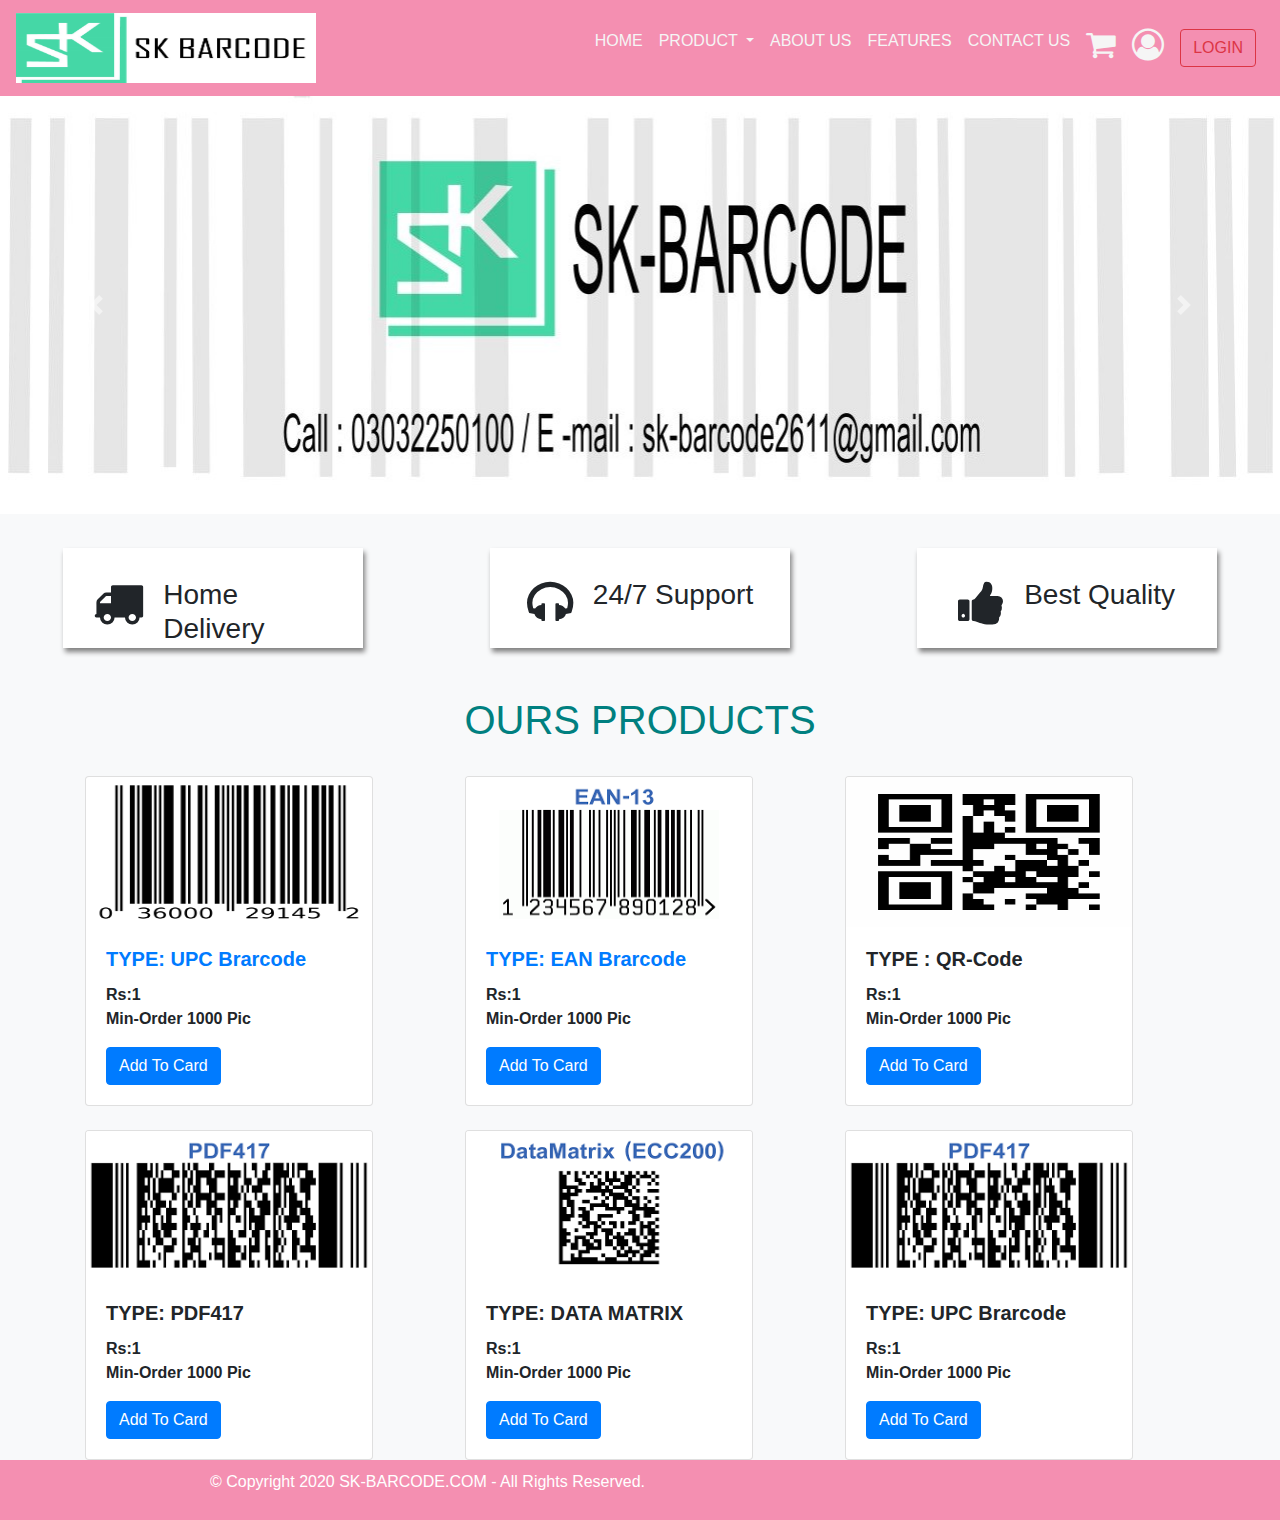
<file: index.html>
<!DOCTYPE html>
<html lang="en">

<head>
    <meta charset="UTF-8">
    <meta name="viewport" content="width=device-width, initial-scale=1.0">
    <title>E-Commerace(SK-Barcode)</title>
    <link rel="stylesheet" href="style.css">
    <link rel="stylesheet" href="https://cdnjs.cloudflare.com/ajax/libs/font-awesome/4.7.0/css/font-awesome.min.css">
    <link rel="stylesheet" href="https://stackpath.bootstrapcdn.com/bootstrap/4.4.1/css/bootstrap.min.css"
        integrity="sha384-Vkoo8x4CGsO3+Hhxv8T/Q5PaXtkKtu6ug5TOeNV6gBiFeWPGFN9MuhOf23Q9Ifjh" crossorigin="anonymous">
</head>

<body>
    <div class="position-relative">
        <nav class="navbar navbar-expand-lg navbar-light  " style="background-color: #F48FB1; ">
            <a class="navbar-brand" href="#"><img src="image/logo.png" alt="" height="70px" width="300px"></a>
            <button class="navbar-toggler" type="button" data-toggle="collapse" data-target="#navbarText"
                aria-controls="navbarText" aria-expanded="false" aria-label="Toggle navigation">
                <span class="navbar-toggler-icon"></span>
            </button>
            <div class="collapse navbar-collapse" id="navbarText">
                <ul class="navbar-nav mr-auto">
                </ul>
                <span class="navbar-text">
                    <ul class="navbar-nav mr-auto">
                        <li class="nav-item active">
                            <a class="nav-link" href="index.html">HOME <span class="sr-only">(current)</span></a>
                        </li>
                        <li class="nav-item dropdown ">
                            <a class="nav-link dropdown-toggle" href="#" id="navbarDropdownMenuLink" role="button"
                                data-toggle="dropdown" aria-haspopup="true" aria-expanded="false">
                                PRODUCT
                            </a>
                            <!-- <div class="dropdown-menu " aria-labelledby="navbarDropdownMenuLink">
                          <a class="dropdown-item" href="#">ONE-DEMENSIONAL CODE</a>
                          
                          <a class="dropdown-item" href="#">TWO-DEMENSIONAL CODE</a>
                        </div> -->
                            <div class="dropdown-menu mega-menu" aria-expanded="navbarDropdown">
                                <div class="row">
                                    <div class="col-md-6">
                                        <strong class="hd"> ONE-DEMENSIONAL CODE </strong> <br>
                                        <a class="nv" href="UPCCodes.html"> UPC Codes</a><br>
                                        <a class="nv" href="EANCodes.html">ENA Code</a>
                                    </div>
                                    <div class="col-md-6">
                                        <strong class="hd"> TWO-DEMENSIONAL CODE </strong></a><br>
                                        <a class="nv" href="#"> DATA MATRIX</a><br>
                                        <a class="nv" href="#">QR CODES (Quick Responsive Code)</a><br>
                                        <a class="nv" href="#"> PDF417</a>
                                    </div>

                                </div>

                            </div>
                        </li>
                        <li class="nav-item">
                            <a class="nav-link" href="about.html">ABOUT US</a>
                        </li>

                        <li class="nav-item">
                            <a class="nav-link" href="ferature.html">FEATURES</a>
                        </li>
                        <li class="nav-item">
                            <a class="nav-link" href="contact.html">CONTACT US</a>
                        </li>
                        <li class="nav-item">
                            <a class="nav-link" href="card.html"><i class="fa fa-shopping-cart"
                                    aria-hidden="true"></i></a>
                        </li>
                        <li class="nav-item">
                            <a class="nav-link" href="uesr.html"><i class="fa fa-user-circle-o"
                                    aria-hidden="true"></i></a>
                        </li>
                        <li class="nav-item">
                            <a class="nav-link" href="login.html"><button type="button"
                                    class="btn btn-outline-danger">LOGIN
                                </button></a>
                        </li>

                    </ul>

                </span>

            </div>
        </nav>
    </div>

    <div id="carouselExampleIndicators" class="carousel slide" data-ride="carousel">
        <ol class="carousel-indicators">
            <li data-target="#carouselExampleIndicators" data-slide-to="0" class="active"></li>
            <li data-target="#carouselExampleIndicators" data-slide-to="1"></li>
            <li data-target="#carouselExampleIndicators" data-slide-to="2"></li>
        </ol>
        <div class="carousel-inner">
            <div class="carousel-item active">
                <img src="image/slide.jpg" class="d-block w-100" alt="...">
            </div>
            <div class="carousel-item">
                <img src="image/side 1.png" class="d-block w-100" alt="...">
            </div>
            <div class="carousel-item">
                <img src="image/sk.png" class="d-block w-100" alt="...">
            </div>

        </div>
        <a class="carousel-control-prev" href="#carouselExampleIndicators" role="button" data-slide="prev">
            <span class="carousel-control-prev-icon" aria-hidden="true"></span>
            <span class="sr-only">Previous</span>
        </a>
        <a class="carousel-control-next" href="#carouselExampleIndicators" role="button" data-slide="next">
            <span class="carousel-control-next-icon" aria-hidden="true"></span>
            <span class="sr-only">Next</span>
        </a>
    </div>
    <div class="bg-light">
    <br>
    <div class="maincard bg-light">
        <div class="card1">
            <div><i class="fa fa-truck" aria-hidden="true"></i></div>
            <div>
                <h3>Home Delivery</h3>
            </div>

        </div>
        <div class="card2">
            <div><i class="fa fa-headphones" aria-hidden="true"></i></div>
            <div>
                <h3>24/7 Support</h3>
            </div>
        </div>
        <div class="card3">
            <div><i class="fa fa-thumbs-up" aria-hidden="true"></i></div>
            <div>
                <h3>Best Quality</h3>
            </div>
        </div>

    </div>
    <br>
</div>
    <div class="arrivals bg-light">
        <div class="container">
            <br>
            <h1> OURS PRODUCTS</h1>
            <br>
            <div class="row">

                <div class="col">
                    <div class="card" style="width: 18rem;">
                        <img src="image/upc1.png" height="150px" class="card-img-top" alt="...">
                        <div class="card-body">
                            <a href="UPCCodes.html"> <h5 class="card-title"> TYPE: UPC Brarcode</h5></a> 
                            <p class="card-text">Rs:1 <br> Min-Order 1000 Pic</p>
                            <a href="card.html" class="btn btn-primary">Add To Card</a>
                        </div>
                    </div>
                </div>
                <div class="col">
                    <div class="card" style="width: 18rem;">
                        <img src="image/ena1.png" height="150px" class="card-img-top" alt="...">
                        <div class="card-body">
                            <a href="EANCodes.html"><h5 class="card-title">TYPE: EAN Brarcode</h5> </a>
                            <p class="card-text">Rs:1 <br> Min-Order 1000 Pic</p>
                            <a href="card.html" class="btn btn-primary">Add To Card</a>
                        </div>
                    </div>
                </div>
                <div class="col">
                    <div class="card" style="width: 18rem;">
                        <img src="image/qrcode1.png" height="150px" class="card-img-top"alt="...">
                        <div class="card-body">
                            <h5 class="card-title">TYPE : QR-Code</h5>
                            <p class="card-text">Rs:1 <br> Min-Order 1000 Pic</p>
                            <a href="card.html" class="btn btn-primary">Add To Card</a>
                        </div>
                    </div>
                </div>

                <div class="col">
                    <br>
                    <div class="card" style="width: 18rem;">
                        <img src="image/pdf1.png" height="150px" class="card-img-top" alt="...">
                        <div class="card-body">
                            <h5 class="card-title"> TYPE: PDF417</h5>
                            <p class="card-text">Rs:1 <br> Min-Order 1000 Pic</p>
                            <a href="card.html" class="btn btn-primary">Add To Card</a>
                        </div>
                    </div>
                </div>
                <div class="col">
                    <br>
                    <div class="card" style="width: 18rem;">
                        <img src="image/data1.png" height="150px" class="card-img-top" alt="...">
                        <div class="card-body">
                            <h5 class="card-title"> TYPE: DATA MATRIX</h5>
                            <p class="card-text">Rs:1 <br> Min-Order 1000 Pic</p>
                            <a href="card.html" class="btn btn-primary">Add To Card</a>
                        </div>
                    </div>
                </div>
                <div class="col">
                    <br>
                    <div class="card" style="width: 18rem;">
                        <img src="image/pdf1.png" height="150px" class="card-img-top" alt="...">
                        <div class="card-body">
                            <h5 class="card-title"> TYPE: UPC Brarcode</h5>
                            <p class="card-text">Rs:1 <br> Min-Order 1000 Pic</p>
                            <a href="card.html" class="btn btn-primary">Add To Card</a>
                        </div>
                    </div>
                </div>
                <!-- <div class="card" style="width: 18rem;">
                        <img src="..." class="card-img-top" alt="...">
                        <div class="card-body">
                          <h5 class="card-title">Card title</h5>
                          <p class="card-text">Some quick example text to build on the card title and make up the bulk of the card's content.</p>
                          <a href="#" class="btn btn-primary">Add To Card</a>
                        </div>
                      </div> -->

            </div>

        </div>

    </div>



    <!-- header -->
    <div class="container-fluid text-white bg-primary px-8" id="header">
        <p style="margin-left: 200px;">&copy; Copyright 2020 SK-BARCODE.COM - All Rights Reserved.</p>
    </div>


    <script src="https://code.jquery.com/jquery-3.4.1.slim.min.js"
        integrity="sha384-J6qa4849blE2+poT4WnyKhv5vZF5SrPo0iEjwBvKU7imGFAV0wwj1yYfoRSJoZ+n"
        crossorigin="anonymous"></script>
    <script src="https://cdn.jsdelivr.net/npm/popper.js@1.16.0/dist/umd/popper.min.js"
        integrity="sha384-Q6E9RHvbIyZFJoft+2mJbHaEWldlvI9IOYy5n3zV9zzTtmI3UksdQRVvoxMfooAo"
        crossorigin="anonymous"></script>
    <script src="https://stackpath.bootstrapcdn.com/bootstrap/4.4.1/js/bootstrap.min.js"
        integrity="sha384-wfSDF2E50Y2D1uUdj0O3uMBJnjuUD4Ih7YwaYd1iqfktj0Uod8GCExl3Og8ifwB6"
        crossorigin="anonymous"></script>
</body>

</html>
</file>
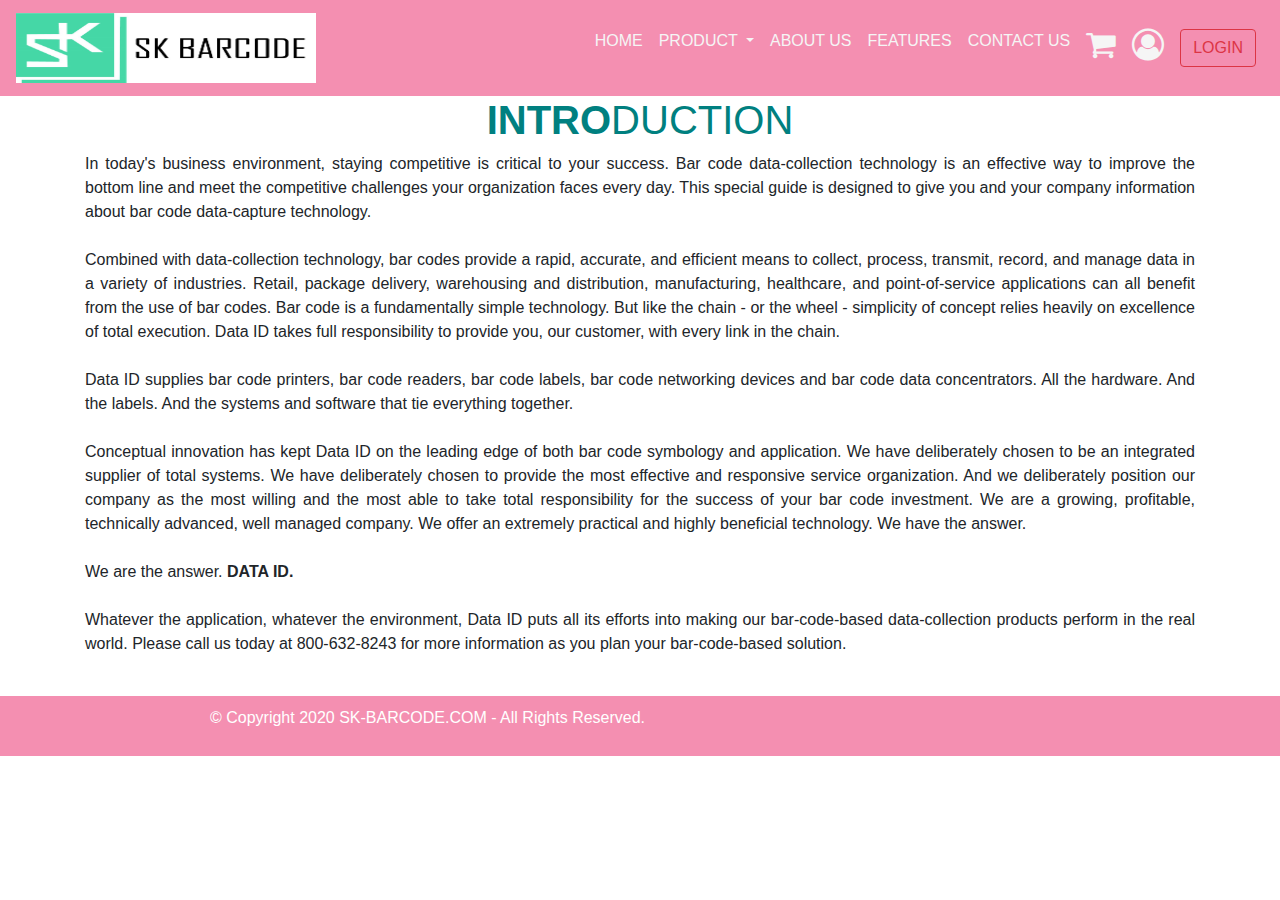
<file: about.html>
<!DOCTYPE html>
<html lang="en">

<head>
    <meta charset="UTF-8">
    <meta name="viewport" content="width=device-width, initial-scale=1.0">
    <title>E-Commerace(SK-Barcode)</title>
    <link rel="stylesheet" href="style.css">
    <link rel="stylesheet" href="https://cdnjs.cloudflare.com/ajax/libs/font-awesome/4.7.0/css/font-awesome.min.css">
    <link rel="stylesheet" href="https://stackpath.bootstrapcdn.com/bootstrap/4.4.1/css/bootstrap.min.css"
        integrity="sha384-Vkoo8x4CGsO3+Hhxv8T/Q5PaXtkKtu6ug5TOeNV6gBiFeWPGFN9MuhOf23Q9Ifjh" crossorigin="anonymous">
</head>

<body>
    <nav class="navbar navbar-expand-lg navbar-light " style="background-color: #F48FB1; ">
        <a class="navbar-brand" href="#"><img src="image/logo.png" alt="" height="70px" width="300px"></a>
        <button class="navbar-toggler" type="button" data-toggle="collapse" data-target="#navbarText"
            aria-controls="navbarText" aria-expanded="false" aria-label="Toggle navigation">
            <span class="navbar-toggler-icon"></span>
        </button>
        <div class="collapse navbar-collapse" id="navbarText">
            <ul class="navbar-nav mr-auto">
            </ul>
            <span class="navbar-text">
                <ul class="navbar-nav mr-auto">
                    <li class="nav-item active">
                        <a class="nav-link" href="index.html">HOME <span class="sr-only">(current)</span></a>
                    </li>
                    <li class="nav-item dropdown ">
                        <a class="nav-link dropdown-toggle" href="#" id="navbarDropdownMenuLink" role="button"
                            data-toggle="dropdown" aria-haspopup="true" aria-expanded="false">
                            PRODUCT
                        </a>
                        <!-- <div class="dropdown-menu " aria-labelledby="navbarDropdownMenuLink">
                          <a class="dropdown-item" href="#">ONE-DEMENSIONAL CODE</a>
                          
                          <a class="dropdown-item" href="#">TWO-DEMENSIONAL CODE</a>
                        </div> -->
                        <div class="dropdown-menu mega-menu" aria-expanded="navbarDropdown">
                            <div class="row">
                                <div class="col-md-6">
                                    <strong class="hd"> ONE-DEMENSIONAL CODE </strong> <br>
                                    <a class="nv" href="UPCCodes.html"> UPC Codes</a><br>
                                    <a class="nv" href="EANCodes.html">ENA Codes</a>
                                </div>
                                <div class="col-md-6">
                                    <strong class="hd"> TWO-DEMENSIONAL CODE </strong></a><br>
                                    <a class="nv" href="#"> DATA MATRIX</a><br>
                                    <a class="nv" href="#">QR CODES (Quick Responsive Code)</a><br>
                                    <a class="nv" href="#"> PDF417</a>
                                </div>

                            </div>

                        </div>
                    </li>
                    <li class="nav-item">
                        <a class="nav-link" href="about.html">ABOUT US</a>
                    </li>

                    <li class="nav-item">
                        <a class="nav-link" href="ferature.html">FEATURES</a>
                    </li>
                    <li class="nav-item">
                        <a class="nav-link" href="contact.html">CONTACT US</a>
                    </li>
                    <li class="nav-item">
                        <a class="nav-link" href="card.html"><i class="fa fa-shopping-cart" aria-hidden="true"></i></a>
                    </li>
                    <li class="nav-item">
                        <a class="nav-link" href="uesr.html"><i class="fa fa-user-circle-o" aria-hidden="true"></i></a>
                    </li>
                    <li class="nav-item">
                        <a class="nav-link" href="login.html"><button type="button" class="btn btn-outline-danger">LOGIN
                            </button></a>
                    </li>

                </ul>

            </span>

        </div>
    </nav>
    <!-- <br>
    <br><br><br><br><br><br><br><br><br><br><br><br<br><br><br><br><br><br><br><br><br><br><br><br><br<br><br><br> -->

    <div class="container-sm">
        <div class="d-block text-center">
            <h1 class="hh"> <b class="c">INTRO</b>DUCTION</h1>
            
        </div>
        <div>
            <P class="" style="text-align: justify; visibility: visible;">
                In today's business environment, staying competitive is critical to your success. Bar code data-collection technology is an effective way to improve the bottom line and meet the competitive challenges your organization faces every day.

                This special guide is designed to give you and your company information about bar code data-capture technology. <br><br>
                
                Combined with data-collection technology, bar codes provide a rapid, accurate, and efficient means to collect, process, transmit, record, and manage data in a variety of industries. Retail, package delivery, warehousing and distribution, manufacturing, healthcare, and point-of-service applications can all benefit from the use of bar codes.
                
                Bar code is a fundamentally simple technology. But like the chain - or the wheel - simplicity of concept relies heavily on excellence of total execution. Data ID takes full responsibility to provide you, our customer, with every link in the chain. <br><br>
                
                Data ID supplies bar code printers, bar code readers, bar code labels, bar code networking devices and bar code data concentrators. All the hardware. And the labels. And the systems and software that tie everything together. <br><br>
                
                Conceptual innovation has kept Data ID on the leading edge of both bar code symbology and application. We have deliberately chosen to be an integrated supplier of total systems. We have deliberately chosen to provide the most effective and responsive service organization. And we deliberately position our company as the most willing and the most able to take total responsibility for the success of your bar code investment.
                
                We are a growing, profitable, technically advanced, well managed company. We offer an extremely practical and highly beneficial technology. We have the answer. <br><br>
                
                We are the answer. <strong>DATA ID.</strong> <br><br>
                
                Whatever the application, whatever the environment, Data ID puts all its efforts into making our bar-code-based data-collection products perform in the real world. Please call us today at 800-632-8243 for more information as you plan your bar-code-based solution.
            </P>
        </div>
    </div>
   <br>
        

    <!-- header -->
    <div class="container-fluid text-white bg-primary px-8" id="header">
        <p style="margin-left: 200px;">&copy; Copyright 2020 SK-BARCODE.COM - All Rights Reserved.</p>
    </div>

    <script src="https://code.jquery.com/jquery-3.4.1.slim.min.js"
        integrity="sha384-J6qa4849blE2+poT4WnyKhv5vZF5SrPo0iEjwBvKU7imGFAV0wwj1yYfoRSJoZ+n"
        crossorigin="anonymous"></script>
    <script src="https://cdn.jsdelivr.net/npm/popper.js@1.16.0/dist/umd/popper.min.js"
        integrity="sha384-Q6E9RHvbIyZFJoft+2mJbHaEWldlvI9IOYy5n3zV9zzTtmI3UksdQRVvoxMfooAo"
        crossorigin="anonymous"></script>
    <script src="https://stackpath.bootstrapcdn.com/bootstrap/4.4.1/js/bootstrap.min.js"
        integrity="sha384-wfSDF2E50Y2D1uUdj0O3uMBJnjuUD4Ih7YwaYd1iqfktj0Uod8GCExl3Og8ifwB6"
        crossorigin="anonymous"></script>
</body>

</html>
</file>
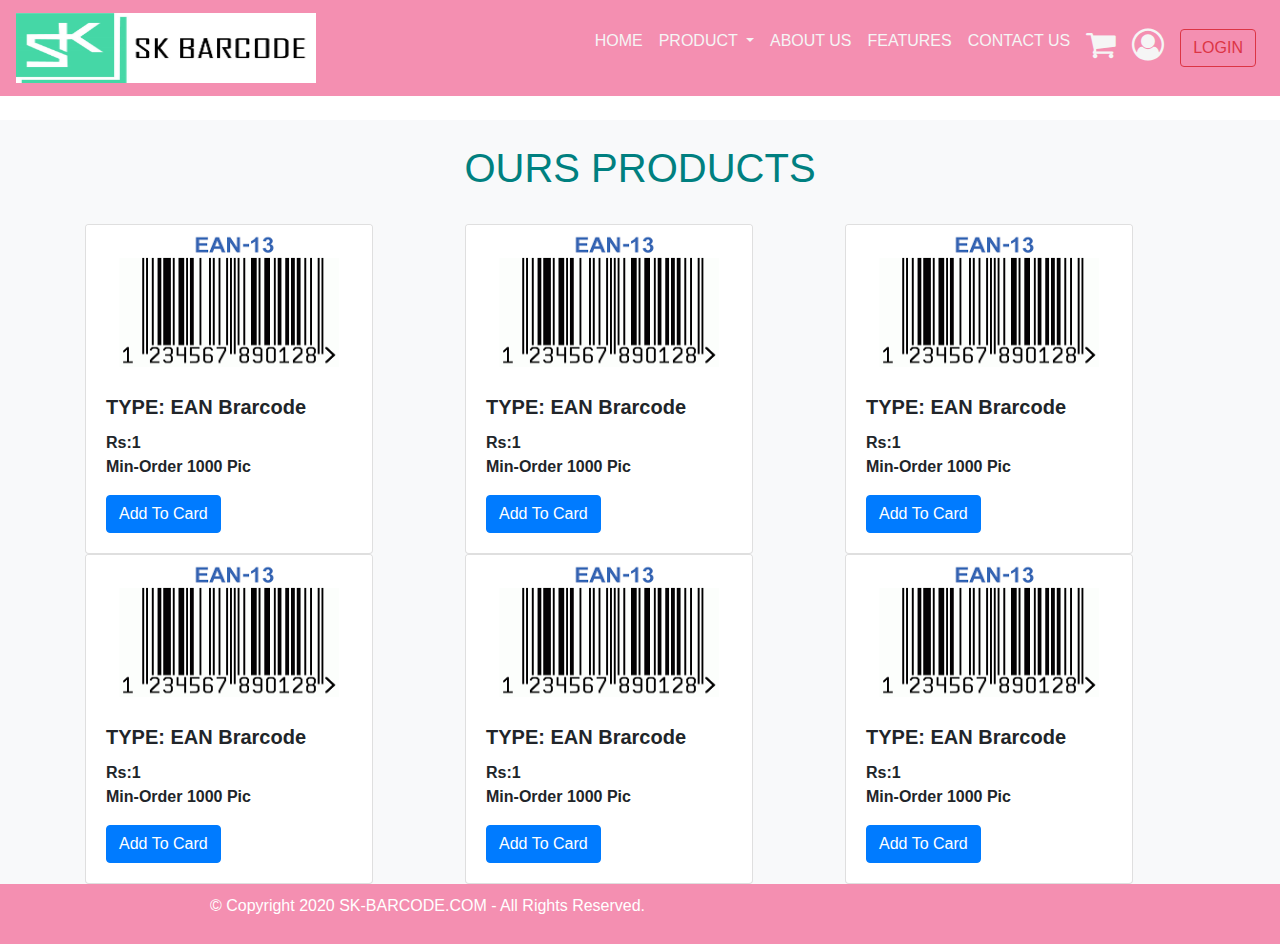
<file: EANCodes.html>
<!DOCTYPE html>
<html lang="en">

<head>
    <meta charset="UTF-8">
    <meta name="viewport" content="width=device-width, initial-scale=1.0">
    <title>E-Commerace(SK-Barcode)</title>
    <link rel="stylesheet" href="style.css">
    <link rel="stylesheet" href="https://cdnjs.cloudflare.com/ajax/libs/font-awesome/4.7.0/css/font-awesome.min.css">
    <link rel="stylesheet" href="https://stackpath.bootstrapcdn.com/bootstrap/4.4.1/css/bootstrap.min.css"
        integrity="sha384-Vkoo8x4CGsO3+Hhxv8T/Q5PaXtkKtu6ug5TOeNV6gBiFeWPGFN9MuhOf23Q9Ifjh" crossorigin="anonymous">
</head>

<body>
    <nav class="navbar navbar-expand-lg navbar-light " style="background-color: #F48FB1; ">
        <a class="navbar-brand" href="#"><img src="image/logo.png" alt="" height="70px" width="300px"></a>
        <button class="navbar-toggler" type="button" data-toggle="collapse" data-target="#navbarText"
            aria-controls="navbarText" aria-expanded="false" aria-label="Toggle navigation">
            <span class="navbar-toggler-icon"></span>
        </button>
        <div class="collapse navbar-collapse" id="navbarText">
            <ul class="navbar-nav mr-auto">
            </ul>
            <span class="navbar-text">
                <ul class="navbar-nav mr-auto">
                    <li class="nav-item active">
                        <a class="nav-link" href="index.html">HOME <span class="sr-only">(current)</span></a>
                    </li>
                    <li class="nav-item dropdown ">
                        <a class="nav-link dropdown-toggle" href="#" id="navbarDropdownMenuLink" role="button"
                            data-toggle="dropdown" aria-haspopup="true" aria-expanded="false">
                            PRODUCT
                        </a>
                        <!-- <div class="dropdown-menu " aria-labelledby="navbarDropdownMenuLink">
                          <a class="dropdown-item" href="#">ONE-DEMENSIONAL CODE</a>
                          
                          <a class="dropdown-item" href="#">TWO-DEMENSIONAL CODE</a>
                        </div> -->
                        <div class="dropdown-menu mega-menu" aria-expanded="navbarDropdown">
                            <div class="row">
                                <div class="col-md-6">
                                    <strong class="hd"> ONE-DEMENSIONAL CODE </strong> <br>
                                    <a class="nv" href="#"> UPC Codes</a><br>
                                    <a class="nv" href="#">ENA Codes</a>
                                </div>
                                <div class="col-md-6">
                                    <strong class="hd"> TWO-DEMENSIONAL CODE </strong></a><br>
                                    <a class="nv" href="#"> DATA MATRIX</a><br>
                                    <a class="nv" href="#">QR CODES (Quick Responsive Code)</a><br>
                                    <a class="nv" href="#"> PDF417</a>
                                </div>

                            </div>

                        </div>
                    </li>
                    <li class="nav-item">
                        <a class="nav-link" href="about.html">ABOUT US</a>
                    </li>

                    <li class="nav-item">
                        <a class="nav-link" href="ferature.html">FEATURES</a>
                    </li>
                    <li class="nav-item">
                        <a class="nav-link" href="contact.html">CONTACT US</a>
                    </li>
                    <li class="nav-item">
                        <a class="nav-link" href="card.html"><i class="fa fa-shopping-cart" aria-hidden="true"></i></a>
                    </li>
                    <li class="nav-item">
                        <a class="nav-link" href="uesr.html"><i class="fa fa-user-circle-o" aria-hidden="true"></i></a>
                    </li>
                    <li class="nav-item">
                        <a class="nav-link" href="login.html"><button type="button" class="btn btn-outline-danger">LOGIN
                            </button></a>
                    </li>

                </ul>

            </span>

        </div>
    </nav>
    <br>
    <div class="arrivals bg-light">
        <div class="container">
            <br>
            <h1> OURS PRODUCTS</h1>
            <br>
            <div class="row">
                <div class="col-md-4">
                    <div class="card" style="width: 18rem;">
                        <img src="image/ena1.png" height="150px" class="card-img-top" alt="...">
                        <div class="card-body">
                            <h5 class="card-title">TYPE: EAN Brarcode</h5>
                            <p class="card-text">Rs:1 <br> Min-Order 1000 Pic</p>
                            <a href="card.html" class="btn btn-primary">Add To Card</a>
                        </div>
                    </div>
                </div>
                <div class="col-md-4">
                    <div class="card" style="width: 18rem;">
                        <img src="image/ena1.png" height="150px" class="card-img-top" alt="...">
                        <div class="card-body">
                            <h5 class="card-title">TYPE: EAN Brarcode</h5>
                            <p class="card-text">Rs:1 <br> Min-Order 1000 Pic</p>
                            <a href="card.html" class="btn btn-primary">Add To Card</a>
                        </div>
                    </div>
                </div>
                <div class="col">
                    <div class="card" style="width: 18rem;">
                        <img src="image/ena1.png" height="150px" class="card-img-top" alt="...">
                        <div class="card-body">
                            <h5 class="card-title">TYPE: EAN Brarcode</h5>
                            <p class="card-text">Rs:1 <br> Min-Order 1000 Pic</p>
                            <a href="card.html" class="btn btn-primary">Add To Card</a>
                        </div>
                    </div>
                </div>
                <div class="col-md-4">
                    <div class="card" style="width: 18rem;">
                        <img src="image/ena1.png" height="150px" class="card-img-top" alt="...">
                        <div class="card-body">
                            <h5 class="card-title">TYPE: EAN Brarcode</h5>
                            <p class="card-text">Rs:1 <br> Min-Order 1000 Pic</p>
                            <a href="card.html" class="btn btn-primary">Add To Card</a>
                        </div>
                    </div>
                </div>
                <div class="col">
                    <div class="card" style="width: 18rem;">
                        <img src="image/ena1.png" height="150px" class="card-img-top" alt="...">
                        <div class="card-body">
                            <h5 class="card-title">TYPE: EAN Brarcode</h5>
                            <p class="card-text">Rs:1 <br> Min-Order 1000 Pic</p>
                            <a href="card.html" class="btn btn-primary">Add To Card</a>
                        </div>
                    </div>
                </div>
                <div class="col">
                    <div class="card" style="width: 18rem;">
                        <img src="image/ena1.png" height="150px" class="card-img-top" alt="...">
                        <div class="card-body">
                            <h5 class="card-title">TYPE: EAN Brarcode</h5>
                            <p class="card-text">Rs:1 <br> Min-Order 1000 Pic</p>
                            <a href="card.html" class="btn btn-primary">Add To Card</a>
                        </div>
                    </div>
                </div>
            </div>
        </div>


        <!-- header -->
        <div class="container-fluid text-white bg-primary px-8" id="header">
            <p style="margin-left: 200px;">&copy; Copyright 2020 SK-BARCODE.COM - All Rights Reserved.</p>
        </div>

        <script src="https://code.jquery.com/jquery-3.4.1.slim.min.js"
            integrity="sha384-J6qa4849blE2+poT4WnyKhv5vZF5SrPo0iEjwBvKU7imGFAV0wwj1yYfoRSJoZ+n"
            crossorigin="anonymous"></script>
        <script src="https://cdn.jsdelivr.net/npm/popper.js@1.16.0/dist/umd/popper.min.js"
            integrity="sha384-Q6E9RHvbIyZFJoft+2mJbHaEWldlvI9IOYy5n3zV9zzTtmI3UksdQRVvoxMfooAo"
            crossorigin="anonymous"></script>
        <script src="https://stackpath.bootstrapcdn.com/bootstrap/4.4.1/js/bootstrap.min.js"
            integrity="sha384-wfSDF2E50Y2D1uUdj0O3uMBJnjuUD4Ih7YwaYd1iqfktj0Uod8GCExl3Og8ifwB6"
            crossorigin="anonymous"></script>
</body>

</html>
</file>
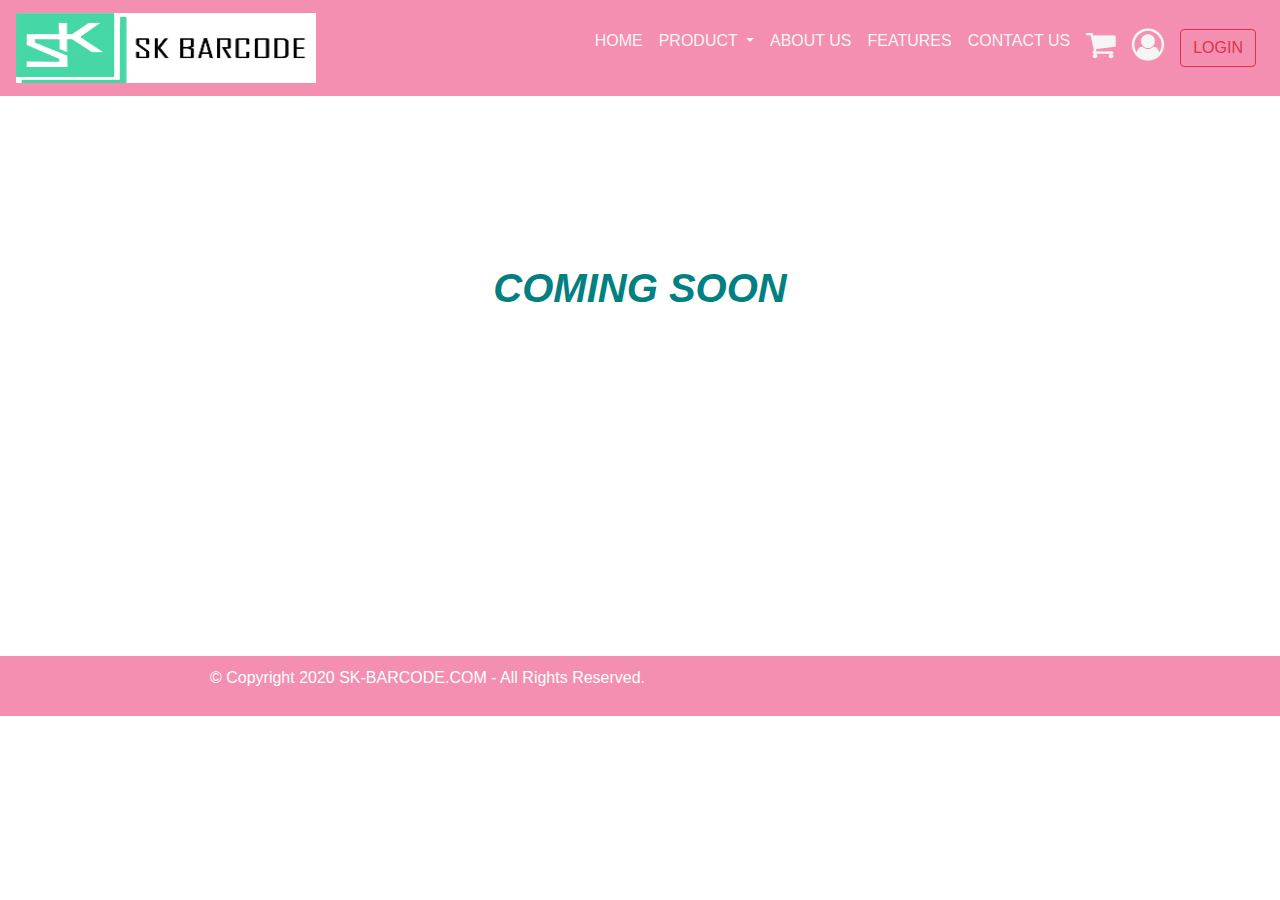
<file: ferature.html>
<!DOCTYPE html>
<html lang="en">

<head>
    <meta charset="UTF-8">
    <meta name="viewport" content="width=device-width, initial-scale=1.0">
    <title>E-Commerace(SK-Barcode)</title>
    <link rel="stylesheet" href="style.css">
    <link rel="stylesheet" href="https://cdnjs.cloudflare.com/ajax/libs/font-awesome/4.7.0/css/font-awesome.min.css">
    <link rel="stylesheet" href="https://stackpath.bootstrapcdn.com/bootstrap/4.4.1/css/bootstrap.min.css"
        integrity="sha384-Vkoo8x4CGsO3+Hhxv8T/Q5PaXtkKtu6ug5TOeNV6gBiFeWPGFN9MuhOf23Q9Ifjh" crossorigin="anonymous">
</head>

<body>
    <nav class="navbar navbar-expand-lg navbar-light " style="background-color: #F48FB1; ">
        <a class="navbar-brand" href="#"><img src="image/logo.png" alt="" height="70px" width="300px"></a>
        <button class="navbar-toggler" type="button" data-toggle="collapse" data-target="#navbarText"
            aria-controls="navbarText" aria-expanded="false" aria-label="Toggle navigation">
            <span class="navbar-toggler-icon"></span>
        </button>
        <div class="collapse navbar-collapse" id="navbarText">
            <ul class="navbar-nav mr-auto">
            </ul>
            <span class="navbar-text">
                <ul class="navbar-nav mr-auto">
                    <li class="nav-item active">
                        <a class="nav-link" href="index.html">HOME <span class="sr-only">(current)</span></a>
                    </li>
                    <li class="nav-item dropdown ">
                        <a class="nav-link dropdown-toggle" href="#" id="navbarDropdownMenuLink" role="button"
                            data-toggle="dropdown" aria-haspopup="true" aria-expanded="false">
                            PRODUCT
                        </a>
                        <!-- <div class="dropdown-menu " aria-labelledby="navbarDropdownMenuLink">
                          <a class="dropdown-item" href="#">ONE-DEMENSIONAL CODE</a>
                          
                          <a class="dropdown-item" href="#">TWO-DEMENSIONAL CODE</a>
                        </div> -->
                        <div class="dropdown-menu mega-menu" aria-expanded="navbarDropdown">
                            <div class="row">
                                <div class="col-md-6">
                                    <strong class="hd"> ONE-DEMENSIONAL CODE </strong> <br>
                                    <a class="nv" href="UPCCodes.html"> UPC Codes</a><br>
                                    <a class="nv" href="EANCodes.html">ENA Codes</a>
                                </div>
                                <div class="col-md-6">
                                    <strong class="hd"> TWO-DEMENSIONAL CODE </strong></a><br>
                                    <a class="nv" href="#"> DATA MATRIX</a><br>
                                    <a class="nv" href="#">QR CODES (Quick Responsive Code)</a><br>
                                    <a class="nv" href="#"> PDF417</a>
                                </div>

                            </div>

                        </div>
                    </li>
                    <li class="nav-item">
                        <a class="nav-link" href="about.html">ABOUT US</a>
                    </li>

                    <li class="nav-item">
                        <a class="nav-link" href="ferature.html">FEATURES</a>
                    </li>
                    <li class="nav-item">
                        <a class="nav-link" href="contact.html">CONTACT US</a>
                    </li>
                    <li class="nav-item">
                        <a class="nav-link" href="card.html"><i class="fa fa-shopping-cart" aria-hidden="true"></i></a>
                    </li>
                    <li class="nav-item">
                        <a class="nav-link" href="uesr.html"><i class="fa fa-user-circle-o" aria-hidden="true"></i></a>
                    </li>
                    <li class="nav-item">
                        <a class="nav-link" href="login.html"><button type="button" class="btn btn-outline-danger">LOGIN
                            </button></a>
                    </li>

                </ul>

            </span>

        </div>
    </nav>
    <br><br><br><br><br><br><br>
    <h1> <b> <i> COMING SOON </b></i></h1>
    <br><br><br><br><br><br><br><br><br><br><br><br><br><br>
        <!-- header -->
        <div class="container-fluid text-white bg-primary px-8" id="header">
            <p style="margin-left: 200px;">&copy; Copyright 2020 SK-BARCODE.COM - All Rights Reserved.</p>
        </div>

        <script src="https://code.jquery.com/jquery-3.4.1.slim.min.js"
        integrity="sha384-J6qa4849blE2+poT4WnyKhv5vZF5SrPo0iEjwBvKU7imGFAV0wwj1yYfoRSJoZ+n"
        crossorigin="anonymous"></script>
    <script src="https://cdn.jsdelivr.net/npm/popper.js@1.16.0/dist/umd/popper.min.js"
        integrity="sha384-Q6E9RHvbIyZFJoft+2mJbHaEWldlvI9IOYy5n3zV9zzTtmI3UksdQRVvoxMfooAo"
        crossorigin="anonymous"></script>
    <script src="https://stackpath.bootstrapcdn.com/bootstrap/4.4.1/js/bootstrap.min.js"
        integrity="sha384-wfSDF2E50Y2D1uUdj0O3uMBJnjuUD4Ih7YwaYd1iqfktj0Uod8GCExl3Og8ifwB6"
        crossorigin="anonymous"></script>
    </body>
    
    </html>
</file>
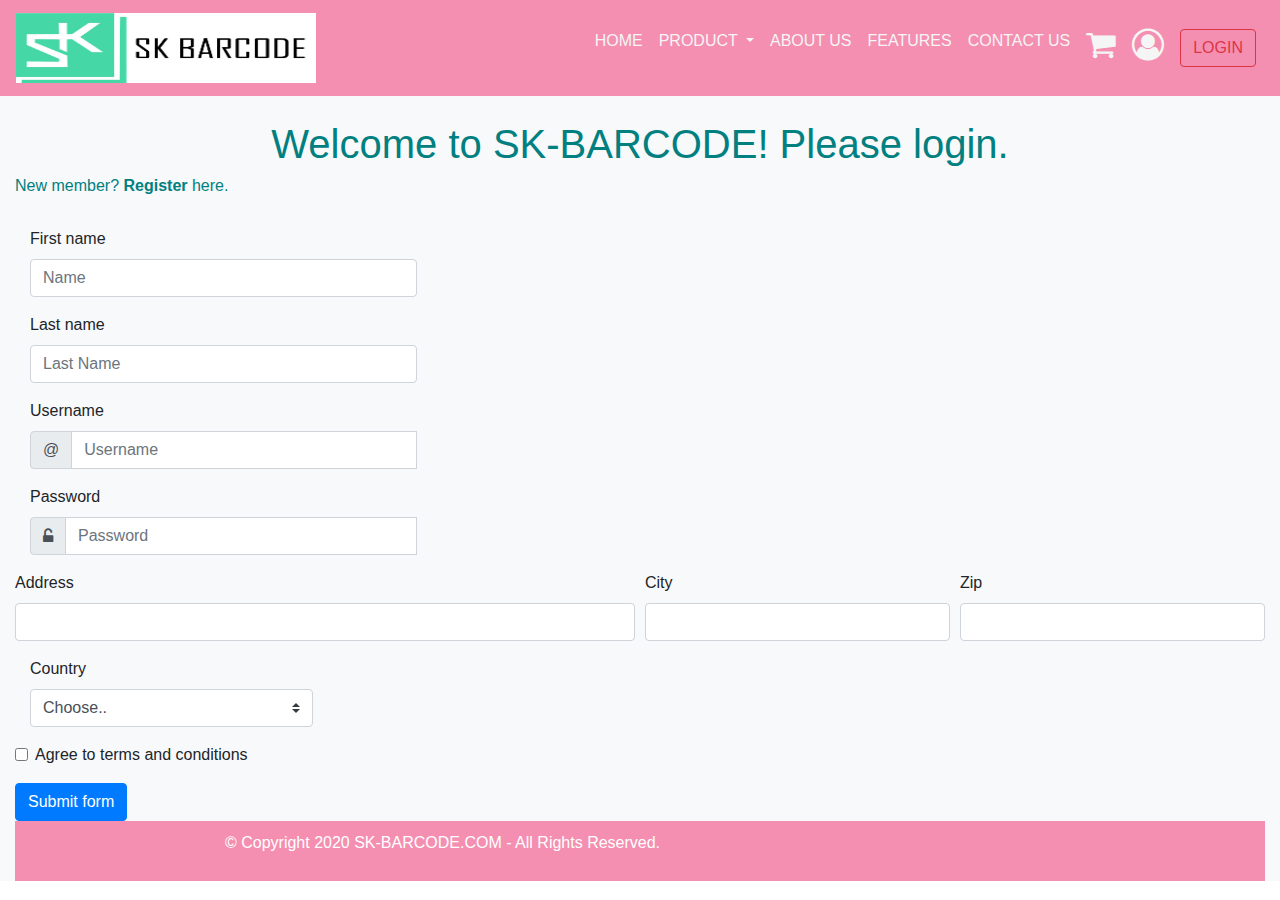
<file: login.html>
<!DOCTYPE html>
<html lang="en">

<head>
    <meta charset="UTF-8">
    <meta name="viewport" content="width=device-width, initial-scale=1.0">
    <title>E-Commerace(SK-Barcode)</title>
    <link rel="stylesheet" href="style.css">
    <link rel="stylesheet" href="https://cdnjs.cloudflare.com/ajax/libs/font-awesome/4.7.0/css/font-awesome.min.css">
    <link rel="stylesheet" href="https://stackpath.bootstrapcdn.com/bootstrap/4.4.1/css/bootstrap.min.css"
        integrity="sha384-Vkoo8x4CGsO3+Hhxv8T/Q5PaXtkKtu6ug5TOeNV6gBiFeWPGFN9MuhOf23Q9Ifjh" crossorigin="anonymous">
</head>

<body>
    <nav class="navbar navbar-expand-lg navbar-light " style="background-color: #F48FB1; ">
      <a class="navbar-brand" href="#"><img src="image/logo.png" alt="" height="70px" width="300px"></a>
        <button class="navbar-toggler" type="button" data-toggle="collapse" data-target="#navbarText"
            aria-controls="navbarText" aria-expanded="false" aria-label="Toggle navigation">
            <span class="navbar-toggler-icon"></span>
        </button>
        <div class="collapse navbar-collapse" id="navbarText">
            <ul class="navbar-nav mr-auto">
            </ul>
            <span class="navbar-text">
                <ul class="navbar-nav mr-auto">
                    <li class="nav-item active">
                        <a class="nav-link" href="index.html">HOME <span class="sr-only">(current)</span></a>
                    </li>
                    <li class="nav-item dropdown ">
                        <a class="nav-link dropdown-toggle" href="#" id="navbarDropdownMenuLink" role="button"
                            data-toggle="dropdown" aria-haspopup="true" aria-expanded="false">
                            PRODUCT
                        </a>
                        <!-- <div class="dropdown-menu " aria-labelledby="navbarDropdownMenuLink">
                          <a class="dropdown-item" href="#">ONE-DEMENSIONAL CODE</a>
                          
                          <a class="dropdown-item" href="#">TWO-DEMENSIONAL CODE</a>
                        </div> -->
                        <div class="dropdown-menu mega-menu" aria-expanded="navbarDropdown">
                            <div class="row">
                                <div class="col-md-6">
                                    <strong class="hd"> ONE-DEMENSIONAL CODE </strong> <br>
                                    <a class="nv" href="UPCCodes.html"> UPC Codes</a><br>
                                    <a class="nv" href="EANCodes.html">ENA Codes</a>
                                </div>
                                <div class="col-md-6">
                                    <strong class="hd"> TWO-DEMENSIONAL CODE </strong></a><br>
                                    <a class="nv" href="#"> DATA MATRIX</a><br>
                                    <a class="nv" href="#">QR CODES (Quick Responsive Code)</a><br>
                                    <a class="nv" href="#"> PDF417</a>
                                </div>

                            </div>

                        </div>
                    </li>
                    <li class="nav-item">
                        <a class="nav-link" href="about.html">ABOUT US</a>
                    </li>

                    <li class="nav-item">
                        <a class="nav-link" href="ferature.html">FEATURES</a>
                    </li>
                    <li class="nav-item">
                        <a class="nav-link" href="contact.html">CONTACT US</a>
                    </li>
                    <li class="nav-item">
                        <a class="nav-link" href="card.html"><i class="fa fa-shopping-cart" aria-hidden="true"></i></a>
                    </li>
                    <li class="nav-item">
                        <a class="nav-link" href="uesr.html"><i class="fa fa-user-circle-o" aria-hidden="true"></i></a>
                    </li>
                    <li class="nav-item">
                        <a class="nav-link" href="login.html"><button type="button" class="btn btn-outline-danger">LOGIN
                            </button></a>
                    </li>

                </ul>

            </span>

        </div>
    </nav>
    

    <div class="container-fluid bg-light">
        <br>
        <div class="hd">
        <h1>Welcome to SK-BARCODE! Please login.</h1>
        <h6>New member? <b>Register</b> here.</h6>
    </div>
    <br>
    <form class="needs-validation" novalidate>
        <div class="form-col">
          <div class="col-md-4 mb-3">
            <label for="validationCustom01">First name</label>
            <input type="text" class="form-control" placeholder="Name"id="validationCustom01"  required>
            <div class="valid-feedback">
              Looks good!
            </div>
          </div>
          <div class="col-md-4 mb-3">
            <label for="validationCustom02">Last name</label>
            <input type="text" class="form-control"placeholder="Last Name" id="validationCustom02"  required>
            <div class="valid-feedback">
              Looks good!
            </div>
          </div>
          <div class="col-md-4 mb-3">
            <label for="validationCustomUsername " >Username</label>
            <div class="input-group">
              <div class="input-group-prepend">
                <span class="input-group-text" id="inputGroupPrepend">@</span>
              </div>
              <input type="text" class="form-control" placeholder="Username"id="validationCustomUsername" aria-describedby="inputGroupPrepend" required>
              <div class="invalid-feedback">
                Please choose a username.
              </div>
            </div>
          </div>
          <div class="col-md-4 mb-3">
            <label for="validationCustomUsername " >Password</label>
            <div class="input-group">
              <div class="input-group-prepend">
                <span class="input-group-text" id="inputGroupPrepend"><i class="fa fa-unlock-alt" aria-hidden="true"></i></span>
              </div>
              <input type="password" class="form-control" placeholder="Password"id="validationCustomUsername" aria-describedby="inputGroupPrepend" required>
              <div class="invalid-feedback">
                Please choose a Password.
              </div>
            </div>
          </div>
        </div>
        <div class="form-row">
          <div class="col-md-6 mb-3">
            <label for="validationCustom03">Address</label>
            <input type="text" class="form-control" id="validationCustom03" required>
            <div class="invalid-feedback">
              Please provide a valid Address.
            </div>
          </div>
          <div class="col-md-3 mb-3">
            <label for="validationCustom05">City</label>
            <input type="text" class="form-control" id="validationCustom05" required>
            <div class="invalid-feedback">
              Please provide a valid City.
            </div>
          </div>
          <!-- <div class="col-md-6 mb-3">
            <label for="validationCustom03">City</label>
            <input type="text" class="form-control" id="validationCustom03" required>
            <div class="invalid-feedback">
              Please provide a valid city.
            </div>
          </div> -->
          
        
          <div class="col-md-3 mb-3">
            <label for="validationCustom05">Zip</label>
            <input type="text" class="form-control" id="validationCustom05" required>
            <div class="invalid-feedback">
              Please provide a valid zip.
            </div>
          </div>
        </div>
        <div class="col-md-3 mb-3">
            <label for="validationCustom04">Country</label>
            <select class="custom-select" id="validationCustom04" required>
              <option selected disabled value="">Choose..</option>
              <option>Pakistan</option>
              <option>India</option>
              <option>Srilanka</option>
              <option>China</option>
              <option>Malisha</option>
            </select>
            <div class="invalid-feedback">
              Please select a valid Country.
            </div>
          </div>
        <div class="form-group">
          <div class="form-check">
            <input class="form-check-input" type="checkbox" value="" id="invalidCheck" required>
            <label class="form-check-label" for="invalidCheck">
              Agree to terms and conditions
            </label>
            <div class="invalid-feedback">
              You must agree before submitting.
            </div>
          </div>
        </div>

        <button class="btn btn-primary" type="submit">Submit form</button>
      </form>
      
      
      <script>
      // Example starter JavaScript for disabling form submissions if there are invalid fields
      (function() {
        'use strict';
        window.addEventListener('load', function() {
          // Fetch all the forms we want to apply custom Bootstrap validation styles to
          var forms = document.getElementsByClassName('needs-validation');
          // Loop over them and prevent submission
          var validation = Array.prototype.filter.call(forms, function(form) {
            form.addEventListener('submit', function(event) {
              if (form.checkValidity() === false) {
                event.preventDefault();
                event.stopPropagation();
              }
              form.classList.add('was-validated');
            }, false);
          });
        }, false);
      })();
      </script>


    <!-- header -->
    <div class="container-fluid text-white bg-primary px-8" id="header">
        <p style="margin-left: 200px;">&copy; Copyright 2020 SK-BARCODE.COM - All Rights Reserved.</p>
    </div>



    <script src="https://code.jquery.com/jquery-3.4.1.slim.min.js"
        integrity="sha384-J6qa4849blE2+poT4WnyKhv5vZF5SrPo0iEjwBvKU7imGFAV0wwj1yYfoRSJoZ+n"
        crossorigin="anonymous"></script>
    <script src="https://cdn.jsdelivr.net/npm/popper.js@1.16.0/dist/umd/popper.min.js"
        integrity="sha384-Q6E9RHvbIyZFJoft+2mJbHaEWldlvI9IOYy5n3zV9zzTtmI3UksdQRVvoxMfooAo"
        crossorigin="anonymous"></script>
    <script src="https://stackpath.bootstrapcdn.com/bootstrap/4.4.1/js/bootstrap.min.js"
        integrity="sha384-wfSDF2E50Y2D1uUdj0O3uMBJnjuUD4Ih7YwaYd1iqfktj0Uod8GCExl3Og8ifwB6"
        crossorigin="anonymous"></script>
</body>

</html>
</file>
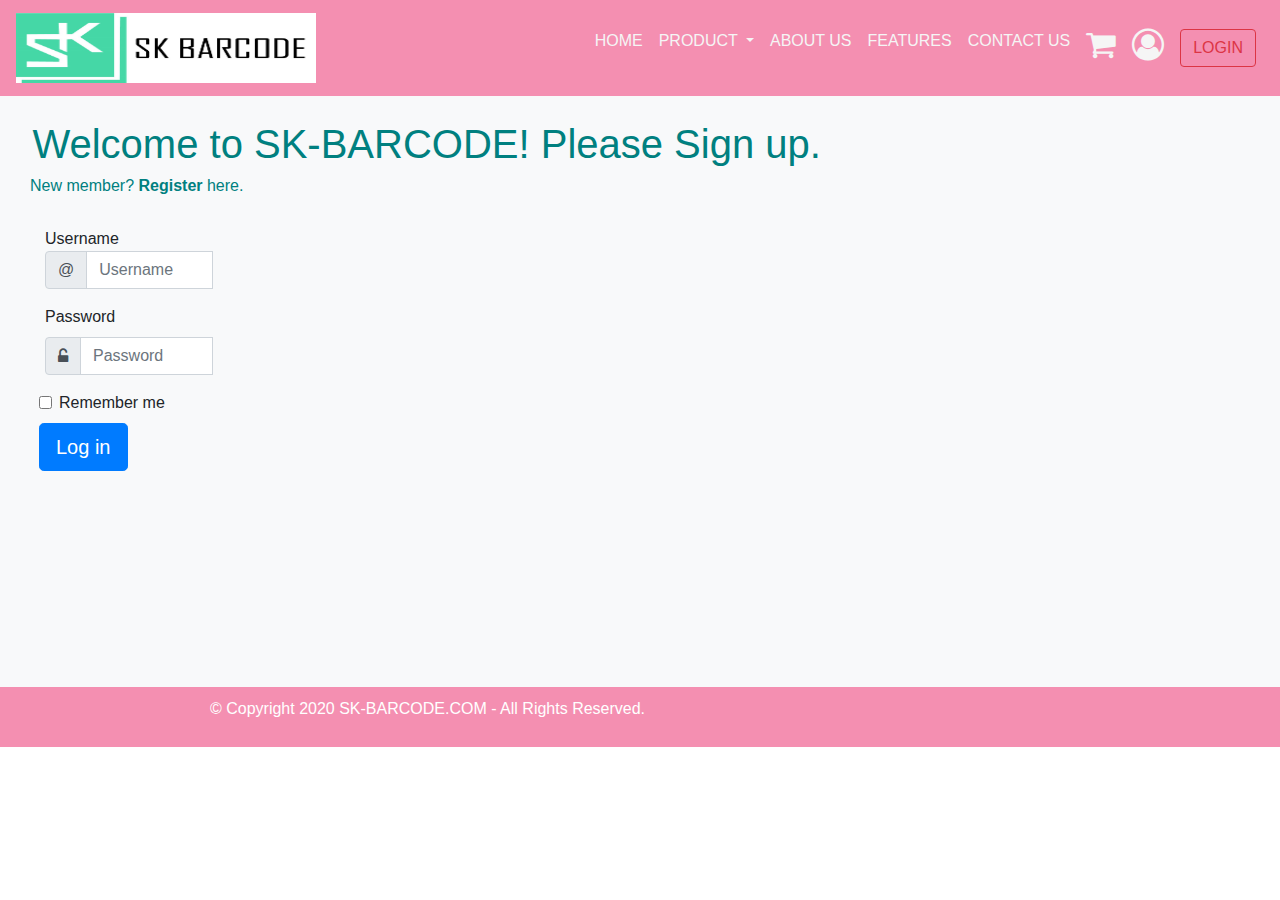
<file: uesr.html>
<!DOCTYPE html>
<html lang="en">

<head>
  <meta charset="UTF-8">
  <meta name="viewport" content="width=device-width, initial-scale=1.0">
  <title>E-Commerace(SK-Barcode)</title>
  <link rel="stylesheet" href="style.css">
  <link rel="stylesheet" href="https://cdnjs.cloudflare.com/ajax/libs/font-awesome/4.7.0/css/font-awesome.min.css">
  <link rel="stylesheet" href="https://stackpath.bootstrapcdn.com/bootstrap/4.4.1/css/bootstrap.min.css"
    integrity="sha384-Vkoo8x4CGsO3+Hhxv8T/Q5PaXtkKtu6ug5TOeNV6gBiFeWPGFN9MuhOf23Q9Ifjh" crossorigin="anonymous">
</head>

<body>
  <nav class="navbar navbar-expand-lg " style="background-color: #F48FB1; ">
    <a class="navbar-brand" href="#"><img src="image/logo.png" alt="" height="70px" width="300px"></a>
    <button class="navbar-toggler" type="button" data-toggle="collapse" data-target="#navbarText"
      aria-controls="navbarText" aria-expanded="false" aria-label="Toggle navigation">
      <span class="navbar-toggler-icon"></span>
    </button>
    <div class="collapse navbar-collapse" id="navbarText">
      <ul class="navbar-nav mr-auto">
      </ul>
      <span class="navbar-text">
        <ul class="navbar-nav mr-auto">
          <li class="nav-item active">
            <a class="nav-link" href="index.html">HOME <span class="sr-only">(current)</span></a>
          </li>
          <li class="nav-item dropdown ">
            <a class="nav-link dropdown-toggle" href="#" id="navbarDropdownMenuLink" role="button"
              data-toggle="dropdown" aria-haspopup="true" aria-expanded="false">
              PRODUCT
            </a>
            <!-- <div class="dropdown-menu " aria-labelledby="navbarDropdownMenuLink">
                          <a class="dropdown-item" href="#">ONE-DEMENSIONAL CODE</a>
                          
                          <a class="dropdown-item" href="#">TWO-DEMENSIONAL CODE</a>
                        </div> -->
            <div class="dropdown-menu mega-menu" aria-expanded="navbarDropdown">
              <div class="row">
                <div class="col-md-6">
                  <strong class="hd"> ONE-DEMENSIONAL CODE </strong> <br>
                  <a class="nv" href="UPCCodes.html"> UPC Codes</a><br>
                  <a class="nv" href="EANCodes.html">ENA Codes</a>
                </div>
                <div class="col-md-6">
                  <strong class="hd"> TWO-DEMENSIONAL CODE </strong></a><br>
                  <a class="nv" href="#"> DATA MATRIX</a><br>
                  <a class="nv" href="#">QR CODES (Quick Responsive Code)</a><br>
                  <a class="nv" href="#"> PDF417</a>
                </div>

              </div>

            </div>
          </li>
          <li class="nav-item">
            <a class="nav-link" href="about.html">ABOUT US</a>
          </li>

          <li class="nav-item">
            <a class="nav-link" href="ferature.html">FEATURES</a>
          </li>
          <li class="nav-item">
            <a class="nav-link" href="contact.html">CONTACT US</a>
          </li>
          <li class="nav-item">
            <a class="nav-link" href="card.html"><i class="fa fa-shopping-cart" aria-hidden="true"></i></a>
          </li>
          <li class="nav-item">
            <a class="nav-link" href="uesr.html"><i class="fa fa-user-circle-o" aria-hidden="true"></i></a>
          </li>
          <li class="nav-item">
            <a class="nav-link" href="login.html"><button type="button" class="btn btn-outline-danger">LOGIN
              </button></a>
          </li>

        </ul>

      </span>

    </div>
  </nav>
  <div class="bg-light">

    <form class="form col-md-8">

      <div class="container-fluid bg-light">
        <br>
        <div class="hd">
          <h1>Welcome to SK-BARCODE! Please Sign up.</h1>
          <h6>New member? <b>Register</b> here.</h6>
        </div>
        <br>
        <form class="needs-validation" novalidate>

          <div class="col-md-3 mb-3 justify-content-end>
                <label for=" validationCustomUsername " >Username</label>
                <div class=" input-group">
            <div class="input-group-prepend">
              <span class="input-group-text" id="inputGroupPrepend">@</span>
            </div>
            <input type="text" class="form-control" placeholder="Username" id="validationCustomUsername"
              aria-describedby="inputGroupPrepend" required>
            <div class="invalid-feedback">
              Please choose a username.
            </div>
          </div>
      </div>
      <div class="col-md-3 mb-3">
        <label for="validationCustomUsername ">Password</label>
        <div class="input-group">
          <div class="input-group-prepend">
            <span class="input-group-text" id="inputGroupPrepend"><i class="fa fa-unlock-alt"
                aria-hidden="true"></i></span>
          </div>
          <input type="password" class="form-control" placeholder="Password" id="validationCustomUsername"
            aria-describedby="inputGroupPrepend" required>
          <div class="invalid-feedback">
            Please choose a Password.
          </div>
        </div>
      </div>
  </div>

  <div class="form-check mb-2 mr-sm-2 mx-4">
    <input class="form-check-input" type="checkbox" id="inlineFormCheck">
    <label class="form-check-label" for="inlineFormCheck">
      Remember me
    </label>
  </div>

  <button class="btn btn-primary btn-lg mx-4" type="submit"> Log in</button>
  </form>
  <br><br><br><br><br><br><br><br><br>
  </div>

  <!-- header -->
  <div class="container-fluid text-white bg-primary px-8" id="header">
    <p style="margin-left: 200px;">&copy; Copyright 2020 SK-BARCODE.COM - All Rights Reserved.</p>
  </div>

  <script src="https://code.jquery.com/jquery-3.4.1.slim.min.js"
    integrity="sha384-J6qa4849blE2+poT4WnyKhv5vZF5SrPo0iEjwBvKU7imGFAV0wwj1yYfoRSJoZ+n"
    crossorigin="anonymous"></script>
  <script src="https://cdn.jsdelivr.net/npm/popper.js@1.16.0/dist/umd/popper.min.js"
    integrity="sha384-Q6E9RHvbIyZFJoft+2mJbHaEWldlvI9IOYy5n3zV9zzTtmI3UksdQRVvoxMfooAo"
    crossorigin="anonymous"></script>
  <script src="https://stackpath.bootstrapcdn.com/bootstrap/4.4.1/js/bootstrap.min.js"
    integrity="sha384-wfSDF2E50Y2D1uUdj0O3uMBJnjuUD4Ih7YwaYd1iqfktj0Uod8GCExl3Og8ifwB6"
    crossorigin="anonymous"></script>
</body>

</html>
</file>
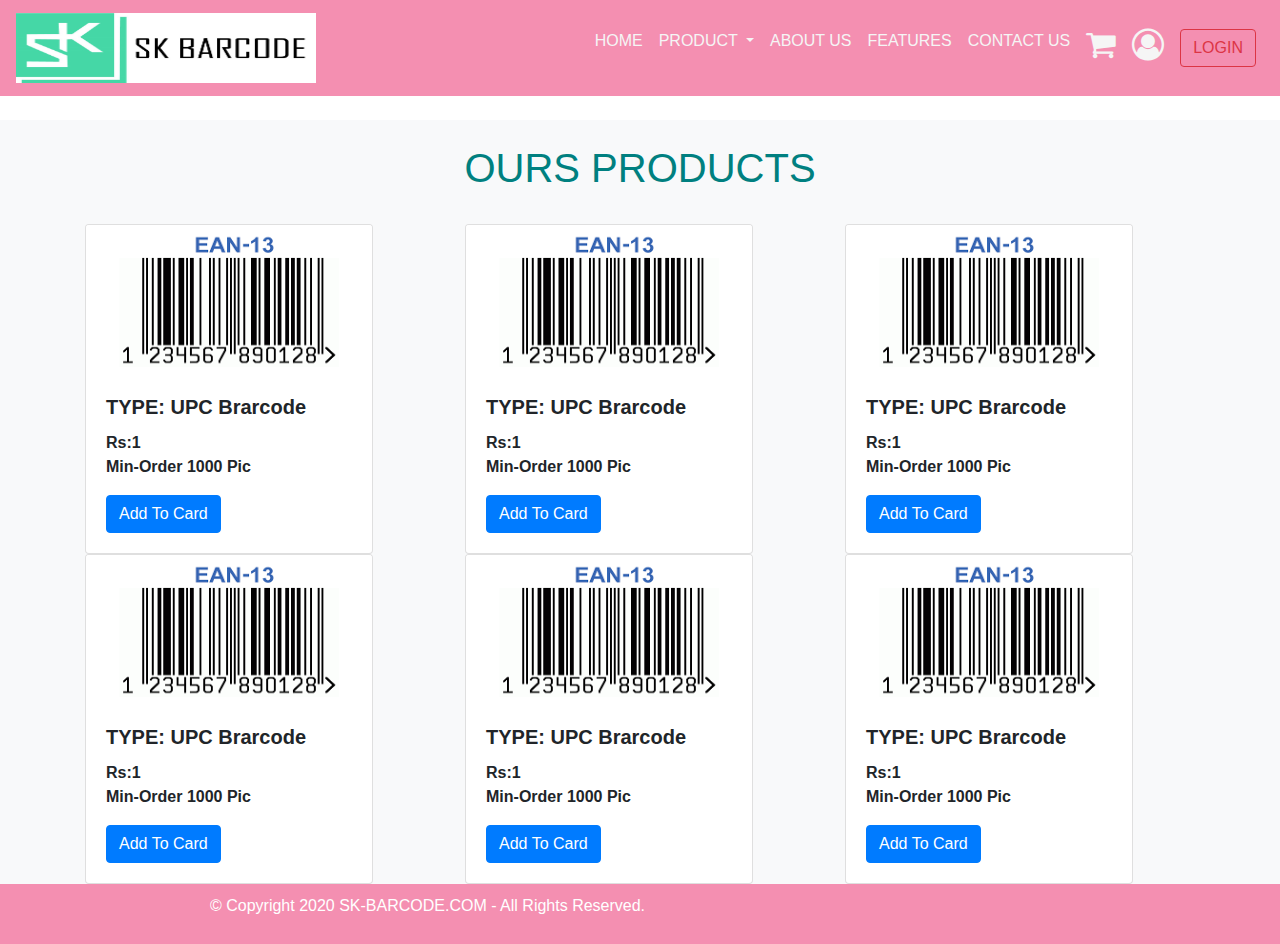
<file: UPCCodes.html>
<!DOCTYPE html>
<html lang="en">

<head>
    <meta charset="UTF-8">
    <meta name="viewport" content="width=device-width, initial-scale=1.0">
    <title>E-Commerace(SK-Barcode)</title>
    <link rel="stylesheet" href="style.css">
    <link rel="stylesheet" href="https://cdnjs.cloudflare.com/ajax/libs/font-awesome/4.7.0/css/font-awesome.min.css">
    <link rel="stylesheet" href="https://stackpath.bootstrapcdn.com/bootstrap/4.4.1/css/bootstrap.min.css"
        integrity="sha384-Vkoo8x4CGsO3+Hhxv8T/Q5PaXtkKtu6ug5TOeNV6gBiFeWPGFN9MuhOf23Q9Ifjh" crossorigin="anonymous">
</head>

<body>
    <nav class="navbar navbar-expand-lg navbar-light " style="background-color: #F48FB1; ">
        <a class="navbar-brand" href="#"><img src="image/logo.png" alt="" height="70px" width="300px"></a>
        <button class="navbar-toggler" type="button" data-toggle="collapse" data-target="#navbarText"
            aria-controls="navbarText" aria-expanded="false" aria-label="Toggle navigation">
            <span class="navbar-toggler-icon"></span>
        </button>
        <div class="collapse navbar-collapse" id="navbarText">
            <ul class="navbar-nav mr-auto">
            </ul>
            <span class="navbar-text">
                <ul class="navbar-nav mr-auto">
                    <li class="nav-item active">
                        <a class="nav-link" href="index.html">HOME <span class="sr-only">(current)</span></a>
                    </li>
                    <li class="nav-item dropdown ">
                        <a class="nav-link dropdown-toggle" href="#" id="navbarDropdownMenuLink" role="button"
                            data-toggle="dropdown" aria-haspopup="true" aria-expanded="false">
                            PRODUCT
                        </a>
                        <!-- <div class="dropdown-menu " aria-labelledby="navbarDropdownMenuLink">
                          <a class="dropdown-item" href="#">ONE-DEMENSIONAL CODE</a>
                          
                          <a class="dropdown-item" href="#">TWO-DEMENSIONAL CODE</a>
                        </div> -->
                        <div class="dropdown-menu mega-menu" aria-expanded="navbarDropdown">
                            <div class="row">
                                <div class="col-md-6">
                                    <strong class="hd"> ONE-DEMENSIONAL CODE </strong> <br>
                                    <a class="nv" href="#"> UPC Codes</a><br>
                                    <a class="nv" href="#">ENA Codes</a>
                                </div>
                                <div class="col-md-6">
                                    <strong class="hd"> TWO-DEMENSIONAL CODE </strong></a><br>
                                    <a class="nv" href="#"> DATA MATRIX</a><br>
                                    <a class="nv" href="#">QR CODES (Quick Responsive Code)</a><br>
                                    <a class="nv" href="#"> PDF417</a>
                                </div>

                            </div>

                        </div>
                    </li>
                    <li class="nav-item">
                        <a class="nav-link" href="about.html">ABOUT US</a>
                    </li>

                    <li class="nav-item">
                        <a class="nav-link" href="ferature.html">FEATURES</a>
                    </li>
                    <li class="nav-item">
                        <a class="nav-link" href="contact.html">CONTACT US</a>
                    </li>
                    <li class="nav-item">
                        <a class="nav-link" href="card.html"><i class="fa fa-shopping-cart" aria-hidden="true"></i></a>
                    </li>
                    <li class="nav-item">
                        <a class="nav-link" href="uesr.html"><i class="fa fa-user-circle-o" aria-hidden="true"></i></a>
                    </li>
                    <li class="nav-item">
                        <a class="nav-link" href="login.html"><button type="button" class="btn btn-outline-danger">LOGIN
                            </button></a>
                    </li>

                </ul>

            </span>

        </div>
    </nav>
    <br>
    <div class="arrivals bg-light">
        <div class="container">
            <br>
            <h1> OURS PRODUCTS</h1>
            <br>
            <div class="row">
                <div class="col-md-4">
                    <div class="card" style="width: 18rem;">
                        <img src="image/ena1.png" height="150px" class="card-img-top" alt="...">
                        <div class="card-body">
                            <h5 class="card-title">TYPE: UPC Brarcode</h5>
                            <p class="card-text">Rs:1 <br> Min-Order 1000 Pic</p>
                            <a href="card.html" class="btn btn-primary">Add To Card</a>
                        </div>
                    </div>
                </div>
                <div class="col-md-4">
                    <div class="card" style="width: 18rem;">
                        <img src="image/ena1.png" height="150px" class="card-img-top" alt="...">
                        <div class="card-body">
                            <h5 class="card-title">TYPE: UPC Brarcode</h5>
                            <p class="card-text">Rs:1 <br> Min-Order 1000 Pic</p>
                            <a href="card.html" class="btn btn-primary">Add To Card</a>
                        </div>
                    </div>
                </div>
                <div class="col">
                    <div class="card" style="width: 18rem;">
                        <img src="image/ena1.png" height="150px" class="card-img-top" alt="...">
                        <div class="card-body">
                            <h5 class="card-title">TYPE: UPC Brarcode</h5>
                            <p class="card-text">Rs:1 <br> Min-Order 1000 Pic</p>
                            <a href="card.html" class="btn btn-primary">Add To Card</a>
                        </div>
                    </div>
                </div>
                <div class="col-md-4">
                    <div class="card" style="width: 18rem;">
                        <img src="image/ena1.png" height="150px" class="card-img-top" alt="...">
                        <div class="card-body">
                            <h5 class="card-title">TYPE: UPC Brarcode</h5>
                            <p class="card-text">Rs:1 <br> Min-Order 1000 Pic</p>
                            <a href="card.html" class="btn btn-primary">Add To Card</a>
                        </div>
                    </div>
                </div>
                <div class="col">
                    <div class="card" style="width: 18rem;">
                        <img src="image/ena1.png" height="150px" class="card-img-top" alt="...">
                        <div class="card-body">
                            <h5 class="card-title">TYPE: UPC Brarcode</h5>
                            <p class="card-text">Rs:1 <br> Min-Order 1000 Pic</p>
                            <a href="card.html" class="btn btn-primary">Add To Card</a>
                        </div>
                    </div>
                </div>
                <div class="col">
                    <div class="card" style="width: 18rem;">
                        <img src="image/ena1.png" height="150px" class="card-img-top" alt="...">
                        <div class="card-body">
                            <h5 class="card-title">TYPE: UPC Brarcode</h5>
                            <p class="card-text">Rs:1 <br> Min-Order 1000 Pic</p>
                            <a href="card.html" class="btn btn-primary">Add To Card</a>
                        </div>
                    </div>
                </div>
            </div>
        </div>


        <!-- header -->
        <div class="container-fluid text-white bg-primary px-8" id="header">
            <p style="margin-left: 200px;">&copy; Copyright 2020 SK-BARCODE.COM - All Rights Reserved.</p>
        </div>

        <script src="https://code.jquery.com/jquery-3.4.1.slim.min.js"
            integrity="sha384-J6qa4849blE2+poT4WnyKhv5vZF5SrPo0iEjwBvKU7imGFAV0wwj1yYfoRSJoZ+n"
            crossorigin="anonymous"></script>
        <script src="https://cdn.jsdelivr.net/npm/popper.js@1.16.0/dist/umd/popper.min.js"
            integrity="sha384-Q6E9RHvbIyZFJoft+2mJbHaEWldlvI9IOYy5n3zV9zzTtmI3UksdQRVvoxMfooAo"
            crossorigin="anonymous"></script>
        <script src="https://stackpath.bootstrapcdn.com/bootstrap/4.4.1/js/bootstrap.min.js"
            integrity="sha384-wfSDF2E50Y2D1uUdj0O3uMBJnjuUD4Ih7YwaYd1iqfktj0Uod8GCExl3Og8ifwB6"
            crossorigin="anonymous"></script>
</body>

</html>
</file>
<file: style.css>
.nav-link{
    color: whitesmoke !important;
}
.hd{
    color: teal;
}
.nv{
    color: white;
    text-decoration: none !important;
}
.fa-shopping-cart ,.fa-user-circle-o{
    font-size: 32px !important ;
}
.mega-menu{
    width: 500px;
    overflow: hidden;
    color: beige !important;
}
.fa-truck ,.fa-thumbs-up ,.fa-headphones{
    font-size: 50px !important ;
    padding-right: 20px;
}
.card1 ,.card2, .card3{
    display: flex;
    width: 300px;
    height: 100px;
    background-color: white;
    box-shadow: 2px 4px 5px grey;
    padding: 30px;
    justify-content: center;
    margin-top: 10px;
}
.maincard{
    display: flex;
    flex-direction: row;
    justify-content: space-around;
    flex-wrap: wrap;
}
@media screen and (max-width: 600px){
    .card1 ,.card2, .card3,{
        width: 100%;
    }
}
.Arrival{
    margin-top: 50px;
}
.btn btn-primary{
    width: 100%;
    background-color:  #F48FB1;
    text-align: center;
    justify-content: center;
}
.Card{
width: 300px;
height: 300px;
font-weight: bold;

}
.card-title, .card-text{
    font-weight: bold;
    
}
h1{
    text-align: center;
    color: teal;
    font-size: 70px;
}
/* @media screen and (max-width: 600px){
    .card{
    
} */
/* .hd{
    display: flex !important;
    flex-direction: row;
    justify-content: space-around;
    flex-wrap: wrap; */

h6{
    justify-content: right;
}
#header{
     background-color:  #F48FB1 !important; 
     padding: 10px;
    
    
}
.fa-phone-square, .fa-envelope-o,.fa-bars{
    font-size: 20px;
    padding-right: 10px;
}
.fa-facebook-official,.fa-instagram,.fa-youtube-play ,.fa-twitter ,.fa-linkedin{
    font-size: 30px !important;
    color: seashell;
    padding: 3px;
}
</file>
